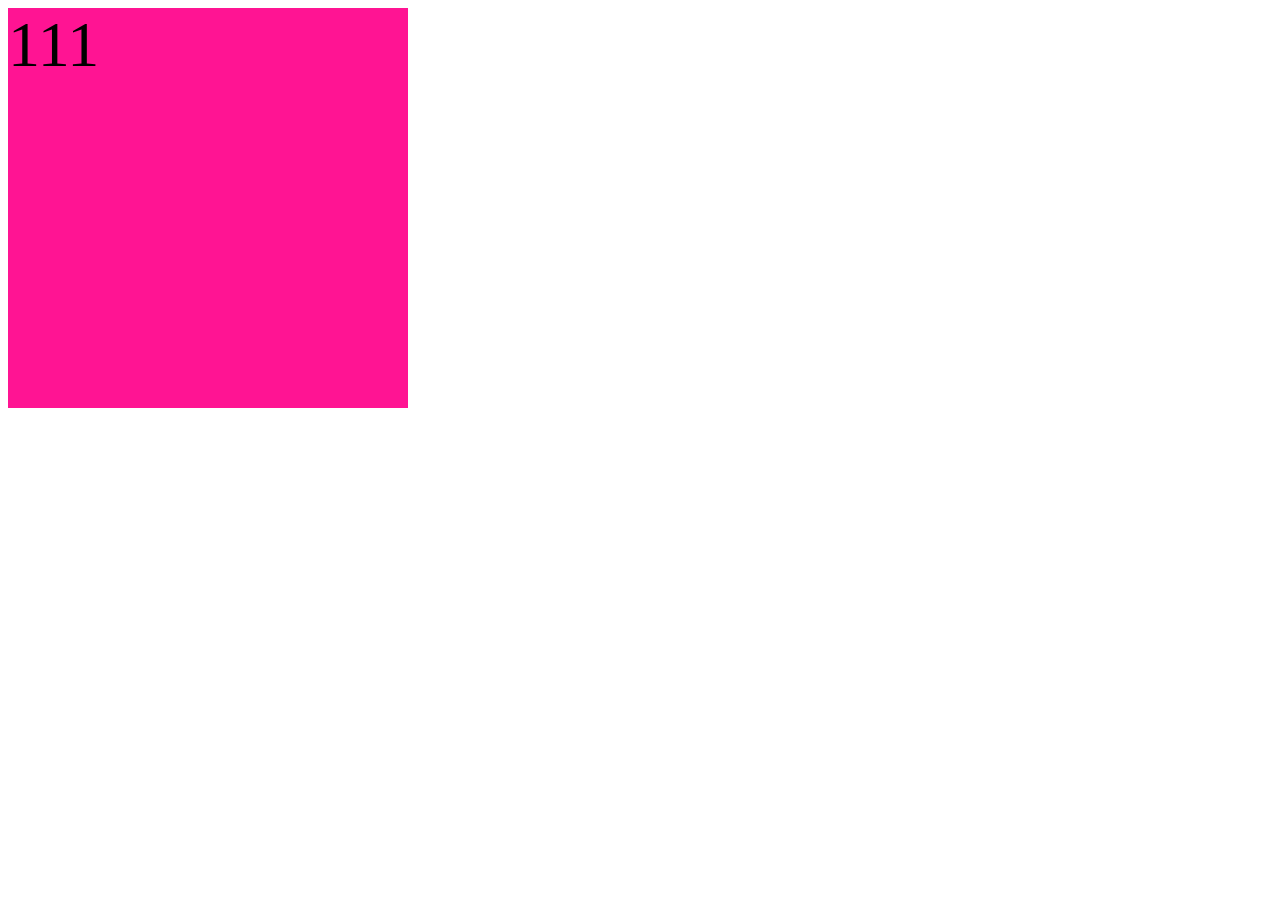
<file: rem.html>
<!DOCTYPE html>
<html lang="en">
<head>
    <meta charset="UTF-8">
    <meta name="viewport" content="width=320, initial-scale=1.0">
    <meta http-equiv="X-UA-Compatible" content="ie=edge">
    <title>Document</title>
    <style>
        #box{
            width: 1rem;
            height: 1rem;
            font-size: 0.16rem;
            background-color: deeppink;
        }
    </style>
</head>
<body>
    <div id = 'box'>111</div>
    <script>
        //rem  指根标签的字体放大倍速  1 rem  就是1倍    100 * 表示时按照100像素来缩放的  window.innerWidth  表示设备的宽度    320  是手机的最小宽度   这样使用rem 就可以让宽高和文字随手机屏幕的大小而自然的改变大小  0.16rem 表示16px 按照手机为320px算
        document.documentElement.style.fontSize = 100 * (window.innerWidth / 320 ) + 'px';
    </script>
</body>
</html>
</file>
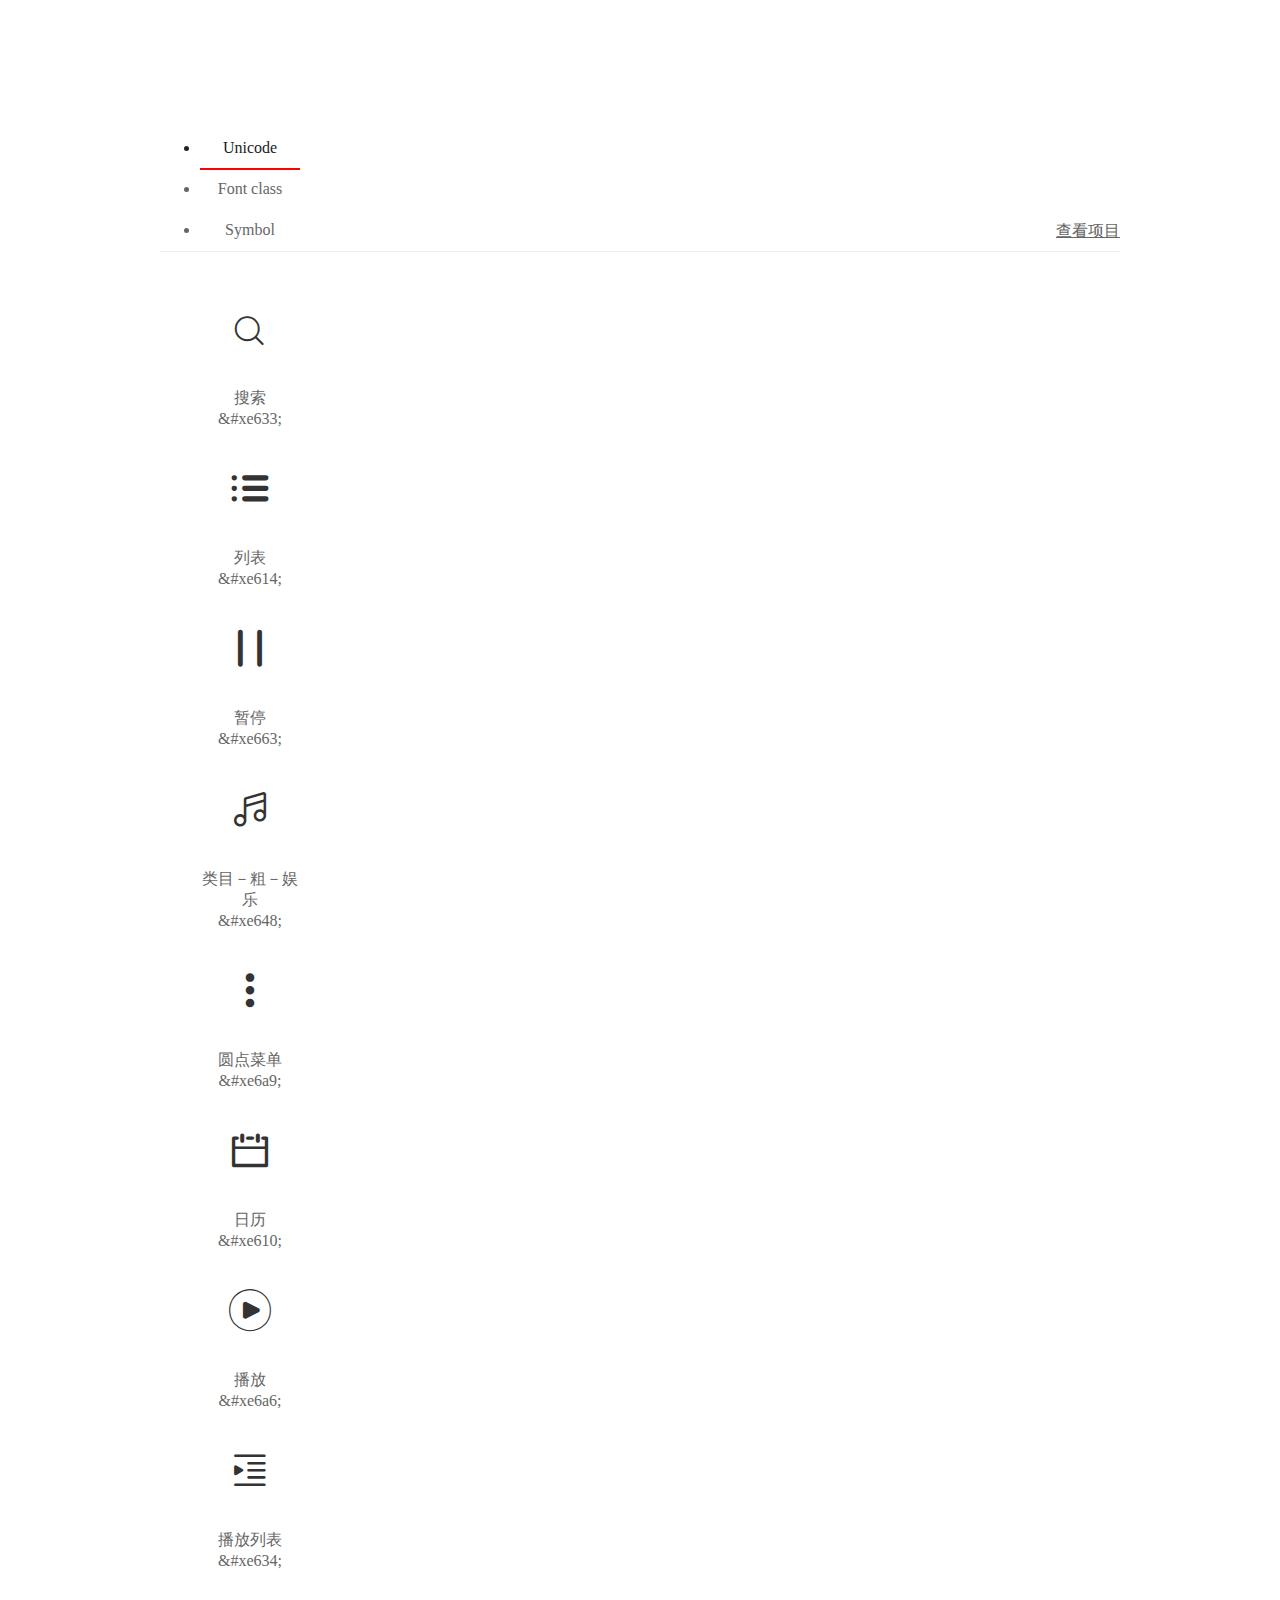
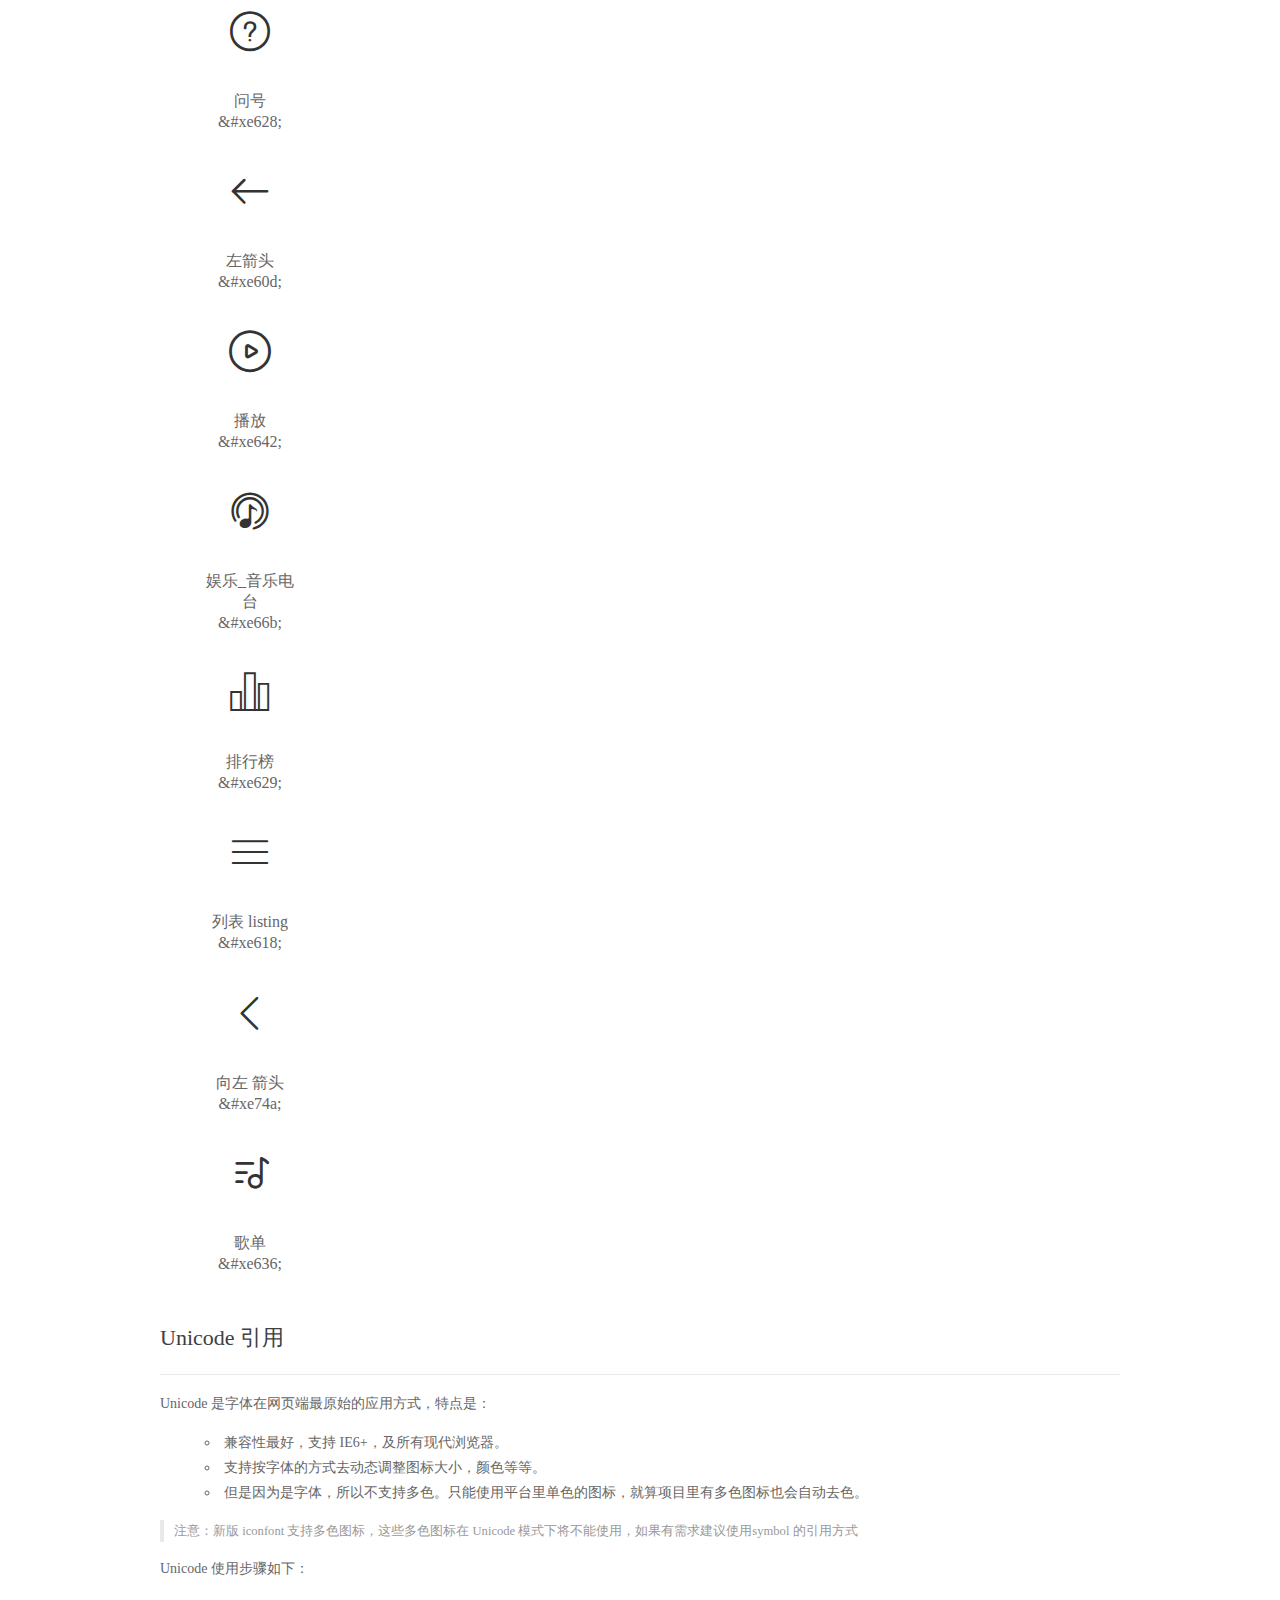
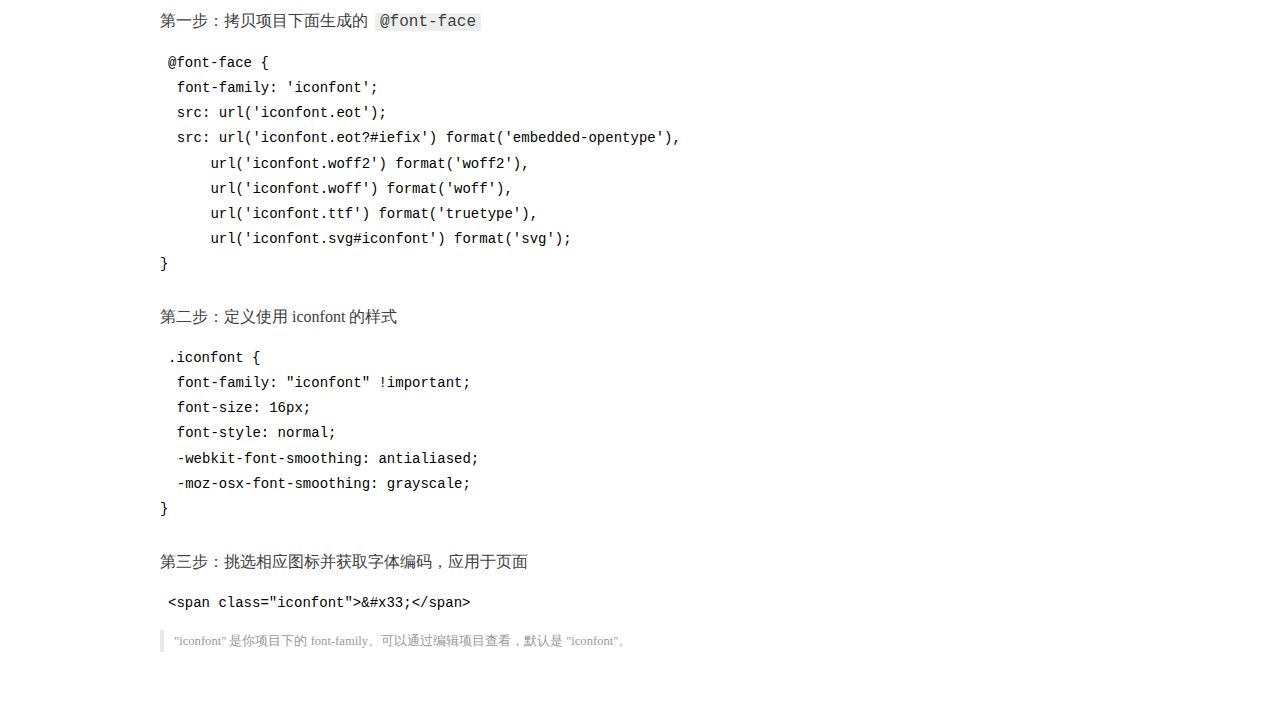
<file: font/demo_index.html>
<!DOCTYPE html>
<html>
<head>
  <meta charset="utf-8"/>
  <title>IconFont Demo</title>
  <link rel="shortcut icon" href="https://gtms04.alicdn.com/tps/i4/TB1_oz6GVXXXXaFXpXXJDFnIXXX-64-64.ico" type="image/x-icon"/>
  <link rel="stylesheet" href="https://g.alicdn.com/thx/cube/1.3.2/cube.min.css">
  <link rel="stylesheet" href="demo.css">
  <link rel="stylesheet" href="iconfont.css">
  <script src="iconfont.js"></script>
  <!-- jQuery -->
  <script src="https://a1.alicdn.com/oss/uploads/2018/12/26/7bfddb60-08e8-11e9-9b04-53e73bb6408b.js"></script>
  <!-- 代码高亮 -->
  <script src="https://a1.alicdn.com/oss/uploads/2018/12/26/a3f714d0-08e6-11e9-8a15-ebf944d7534c.js"></script>
</head>
<body>
  <div class="main">
    <h1 class="logo"><a href="https://www.iconfont.cn/" title="iconfont 首页" target="_blank">&#xe86b;</a></h1>
    <div class="nav-tabs">
      <ul id="tabs" class="dib-box">
        <li class="dib active"><span>Unicode</span></li>
        <li class="dib"><span>Font class</span></li>
        <li class="dib"><span>Symbol</span></li>
      </ul>
      
      <a href="https://www.iconfont.cn/manage/index?manage_type=myprojects&projectId=1489926" target="_blank" class="nav-more">查看项目</a>
      
    </div>
    <div class="tab-container">
      <div class="content unicode" style="display: block;">
          <ul class="icon_lists dib-box">
          
            <li class="dib">
              <span class="icon iconfont">&#xe633;</span>
                <div class="name">搜索</div>
                <div class="code-name">&amp;#xe633;</div>
              </li>
          
            <li class="dib">
              <span class="icon iconfont">&#xe614;</span>
                <div class="name">列表</div>
                <div class="code-name">&amp;#xe614;</div>
              </li>
          
            <li class="dib">
              <span class="icon iconfont">&#xe663;</span>
                <div class="name">暂停</div>
                <div class="code-name">&amp;#xe663;</div>
              </li>
          
            <li class="dib">
              <span class="icon iconfont">&#xe648;</span>
                <div class="name">类目－粗－娱乐</div>
                <div class="code-name">&amp;#xe648;</div>
              </li>
          
            <li class="dib">
              <span class="icon iconfont">&#xe6a9;</span>
                <div class="name">圆点菜单</div>
                <div class="code-name">&amp;#xe6a9;</div>
              </li>
          
            <li class="dib">
              <span class="icon iconfont">&#xe610;</span>
                <div class="name">日历</div>
                <div class="code-name">&amp;#xe610;</div>
              </li>
          
            <li class="dib">
              <span class="icon iconfont">&#xe6a6;</span>
                <div class="name">播放</div>
                <div class="code-name">&amp;#xe6a6;</div>
              </li>
          
            <li class="dib">
              <span class="icon iconfont">&#xe634;</span>
                <div class="name">播放列表</div>
                <div class="code-name">&amp;#xe634;</div>
              </li>
          
            <li class="dib">
              <span class="icon iconfont">&#xe628;</span>
                <div class="name">问号</div>
                <div class="code-name">&amp;#xe628;</div>
              </li>
          
            <li class="dib">
              <span class="icon iconfont">&#xe60d;</span>
                <div class="name">左箭头</div>
                <div class="code-name">&amp;#xe60d;</div>
              </li>
          
            <li class="dib">
              <span class="icon iconfont">&#xe642;</span>
                <div class="name">播放</div>
                <div class="code-name">&amp;#xe642;</div>
              </li>
          
            <li class="dib">
              <span class="icon iconfont">&#xe66b;</span>
                <div class="name">娱乐_音乐电台</div>
                <div class="code-name">&amp;#xe66b;</div>
              </li>
          
            <li class="dib">
              <span class="icon iconfont">&#xe629;</span>
                <div class="name">排行榜</div>
                <div class="code-name">&amp;#xe629;</div>
              </li>
          
            <li class="dib">
              <span class="icon iconfont">&#xe618;</span>
                <div class="name">列表 listing</div>
                <div class="code-name">&amp;#xe618;</div>
              </li>
          
            <li class="dib">
              <span class="icon iconfont">&#xe74a;</span>
                <div class="name">向左 箭头</div>
                <div class="code-name">&amp;#xe74a;</div>
              </li>
          
            <li class="dib">
              <span class="icon iconfont">&#xe636;</span>
                <div class="name">歌单</div>
                <div class="code-name">&amp;#xe636;</div>
              </li>
          
          </ul>
          <div class="article markdown">
          <h2 id="unicode-">Unicode 引用</h2>
          <hr>

          <p>Unicode 是字体在网页端最原始的应用方式，特点是：</p>
          <ul>
            <li>兼容性最好，支持 IE6+，及所有现代浏览器。</li>
            <li>支持按字体的方式去动态调整图标大小，颜色等等。</li>
            <li>但是因为是字体，所以不支持多色。只能使用平台里单色的图标，就算项目里有多色图标也会自动去色。</li>
          </ul>
          <blockquote>
            <p>注意：新版 iconfont 支持多色图标，这些多色图标在 Unicode 模式下将不能使用，如果有需求建议使用symbol 的引用方式</p>
          </blockquote>
          <p>Unicode 使用步骤如下：</p>
          <h3 id="-font-face">第一步：拷贝项目下面生成的 <code>@font-face</code></h3>
<pre><code class="language-css"
>@font-face {
  font-family: 'iconfont';
  src: url('iconfont.eot');
  src: url('iconfont.eot?#iefix') format('embedded-opentype'),
      url('iconfont.woff2') format('woff2'),
      url('iconfont.woff') format('woff'),
      url('iconfont.ttf') format('truetype'),
      url('iconfont.svg#iconfont') format('svg');
}
</code></pre>
          <h3 id="-iconfont-">第二步：定义使用 iconfont 的样式</h3>
<pre><code class="language-css"
>.iconfont {
  font-family: "iconfont" !important;
  font-size: 16px;
  font-style: normal;
  -webkit-font-smoothing: antialiased;
  -moz-osx-font-smoothing: grayscale;
}
</code></pre>
          <h3 id="-">第三步：挑选相应图标并获取字体编码，应用于页面</h3>
<pre>
<code class="language-html"
>&lt;span class="iconfont"&gt;&amp;#x33;&lt;/span&gt;
</code></pre>
          <blockquote>
            <p>"iconfont" 是你项目下的 font-family。可以通过编辑项目查看，默认是 "iconfont"。</p>
          </blockquote>
          </div>
      </div>
      <div class="content font-class">
        <ul class="icon_lists dib-box">
          
          <li class="dib">
            <span class="icon iconfont icon-sousuo"></span>
            <div class="name">
              搜索
            </div>
            <div class="code-name">.icon-sousuo
            </div>
          </li>
          
          <li class="dib">
            <span class="icon iconfont icon-liebiao1"></span>
            <div class="name">
              列表
            </div>
            <div class="code-name">.icon-liebiao1
            </div>
          </li>
          
          <li class="dib">
            <span class="icon iconfont icon-zanting"></span>
            <div class="name">
              暂停
            </div>
            <div class="code-name">.icon-zanting
            </div>
          </li>
          
          <li class="dib">
            <span class="icon iconfont icon-leimucuyule"></span>
            <div class="name">
              类目－粗－娱乐
            </div>
            <div class="code-name">.icon-leimucuyule
            </div>
          </li>
          
          <li class="dib">
            <span class="icon iconfont icon-yuandiancaidan"></span>
            <div class="name">
              圆点菜单
            </div>
            <div class="code-name">.icon-yuandiancaidan
            </div>
          </li>
          
          <li class="dib">
            <span class="icon iconfont icon-tubiaozhizuo-"></span>
            <div class="name">
              日历
            </div>
            <div class="code-name">.icon-tubiaozhizuo-
            </div>
          </li>
          
          <li class="dib">
            <span class="icon iconfont icon-bofang1"></span>
            <div class="name">
              播放
            </div>
            <div class="code-name">.icon-bofang1
            </div>
          </li>
          
          <li class="dib">
            <span class="icon iconfont icon-bofangliebiao"></span>
            <div class="name">
              播放列表
            </div>
            <div class="code-name">.icon-bofangliebiao
            </div>
          </li>
          
          <li class="dib">
            <span class="icon iconfont icon-wenhao"></span>
            <div class="name">
              问号
            </div>
            <div class="code-name">.icon-wenhao
            </div>
          </li>
          
          <li class="dib">
            <span class="icon iconfont icon-fanhuizuojiantou"></span>
            <div class="name">
              左箭头
            </div>
            <div class="code-name">.icon-fanhuizuojiantou
            </div>
          </li>
          
          <li class="dib">
            <span class="icon iconfont icon-bofang"></span>
            <div class="name">
              播放
            </div>
            <div class="code-name">.icon-bofang
            </div>
          </li>
          
          <li class="dib">
            <span class="icon iconfont icon-yule_yinlediantai"></span>
            <div class="name">
              娱乐_音乐电台
            </div>
            <div class="code-name">.icon-yule_yinlediantai
            </div>
          </li>
          
          <li class="dib">
            <span class="icon iconfont icon-paihangbang"></span>
            <div class="name">
              排行榜
            </div>
            <div class="code-name">.icon-paihangbang
            </div>
          </li>
          
          <li class="dib">
            <span class="icon iconfont icon-liebiao"></span>
            <div class="name">
              列表 listing
            </div>
            <div class="code-name">.icon-liebiao
            </div>
          </li>
          
          <li class="dib">
            <span class="icon iconfont icon-changyongtubiao-xianxingdaochu-zhuanqu-"></span>
            <div class="name">
              向左 箭头
            </div>
            <div class="code-name">.icon-changyongtubiao-xianxingdaochu-zhuanqu-
            </div>
          </li>
          
          <li class="dib">
            <span class="icon iconfont icon-gedan"></span>
            <div class="name">
              歌单
            </div>
            <div class="code-name">.icon-gedan
            </div>
          </li>
          
        </ul>
        <div class="article markdown">
        <h2 id="font-class-">font-class 引用</h2>
        <hr>

        <p>font-class 是 Unicode 使用方式的一种变种，主要是解决 Unicode 书写不直观，语意不明确的问题。</p>
        <p>与 Unicode 使用方式相比，具有如下特点：</p>
        <ul>
          <li>兼容性良好，支持 IE8+，及所有现代浏览器。</li>
          <li>相比于 Unicode 语意明确，书写更直观。可以很容易分辨这个 icon 是什么。</li>
          <li>因为使用 class 来定义图标，所以当要替换图标时，只需要修改 class 里面的 Unicode 引用。</li>
          <li>不过因为本质上还是使用的字体，所以多色图标还是不支持的。</li>
        </ul>
        <p>使用步骤如下：</p>
        <h3 id="-fontclass-">第一步：引入项目下面生成的 fontclass 代码：</h3>
<pre><code class="language-html">&lt;link rel="stylesheet" href="./iconfont.css"&gt;
</code></pre>
        <h3 id="-">第二步：挑选相应图标并获取类名，应用于页面：</h3>
<pre><code class="language-html">&lt;span class="iconfont icon-xxx"&gt;&lt;/span&gt;
</code></pre>
        <blockquote>
          <p>"
            iconfont" 是你项目下的 font-family。可以通过编辑项目查看，默认是 "iconfont"。</p>
        </blockquote>
      </div>
      </div>
      <div class="content symbol">
          <ul class="icon_lists dib-box">
          
            <li class="dib">
                <svg class="icon svg-icon" aria-hidden="true">
                  <use xlink:href="#icon-sousuo"></use>
                </svg>
                <div class="name">搜索</div>
                <div class="code-name">#icon-sousuo</div>
            </li>
          
            <li class="dib">
                <svg class="icon svg-icon" aria-hidden="true">
                  <use xlink:href="#icon-liebiao1"></use>
                </svg>
                <div class="name">列表</div>
                <div class="code-name">#icon-liebiao1</div>
            </li>
          
            <li class="dib">
                <svg class="icon svg-icon" aria-hidden="true">
                  <use xlink:href="#icon-zanting"></use>
                </svg>
                <div class="name">暂停</div>
                <div class="code-name">#icon-zanting</div>
            </li>
          
            <li class="dib">
                <svg class="icon svg-icon" aria-hidden="true">
                  <use xlink:href="#icon-leimucuyule"></use>
                </svg>
                <div class="name">类目－粗－娱乐</div>
                <div class="code-name">#icon-leimucuyule</div>
            </li>
          
            <li class="dib">
                <svg class="icon svg-icon" aria-hidden="true">
                  <use xlink:href="#icon-yuandiancaidan"></use>
                </svg>
                <div class="name">圆点菜单</div>
                <div class="code-name">#icon-yuandiancaidan</div>
            </li>
          
            <li class="dib">
                <svg class="icon svg-icon" aria-hidden="true">
                  <use xlink:href="#icon-tubiaozhizuo-"></use>
                </svg>
                <div class="name">日历</div>
                <div class="code-name">#icon-tubiaozhizuo-</div>
            </li>
          
            <li class="dib">
                <svg class="icon svg-icon" aria-hidden="true">
                  <use xlink:href="#icon-bofang1"></use>
                </svg>
                <div class="name">播放</div>
                <div class="code-name">#icon-bofang1</div>
            </li>
          
            <li class="dib">
                <svg class="icon svg-icon" aria-hidden="true">
                  <use xlink:href="#icon-bofangliebiao"></use>
                </svg>
                <div class="name">播放列表</div>
                <div class="code-name">#icon-bofangliebiao</div>
            </li>
          
            <li class="dib">
                <svg class="icon svg-icon" aria-hidden="true">
                  <use xlink:href="#icon-wenhao"></use>
                </svg>
                <div class="name">问号</div>
                <div class="code-name">#icon-wenhao</div>
            </li>
          
            <li class="dib">
                <svg class="icon svg-icon" aria-hidden="true">
                  <use xlink:href="#icon-fanhuizuojiantou"></use>
                </svg>
                <div class="name">左箭头</div>
                <div class="code-name">#icon-fanhuizuojiantou</div>
            </li>
          
            <li class="dib">
                <svg class="icon svg-icon" aria-hidden="true">
                  <use xlink:href="#icon-bofang"></use>
                </svg>
                <div class="name">播放</div>
                <div class="code-name">#icon-bofang</div>
            </li>
          
            <li class="dib">
                <svg class="icon svg-icon" aria-hidden="true">
                  <use xlink:href="#icon-yule_yinlediantai"></use>
                </svg>
                <div class="name">娱乐_音乐电台</div>
                <div class="code-name">#icon-yule_yinlediantai</div>
            </li>
          
            <li class="dib">
                <svg class="icon svg-icon" aria-hidden="true">
                  <use xlink:href="#icon-paihangbang"></use>
                </svg>
                <div class="name">排行榜</div>
                <div class="code-name">#icon-paihangbang</div>
            </li>
          
            <li class="dib">
                <svg class="icon svg-icon" aria-hidden="true">
                  <use xlink:href="#icon-liebiao"></use>
                </svg>
                <div class="name">列表 listing</div>
                <div class="code-name">#icon-liebiao</div>
            </li>
          
            <li class="dib">
                <svg class="icon svg-icon" aria-hidden="true">
                  <use xlink:href="#icon-changyongtubiao-xianxingdaochu-zhuanqu-"></use>
                </svg>
                <div class="name">向左 箭头</div>
                <div class="code-name">#icon-changyongtubiao-xianxingdaochu-zhuanqu-</div>
            </li>
          
            <li class="dib">
                <svg class="icon svg-icon" aria-hidden="true">
                  <use xlink:href="#icon-gedan"></use>
                </svg>
                <div class="name">歌单</div>
                <div class="code-name">#icon-gedan</div>
            </li>
          
          </ul>
          <div class="article markdown">
          <h2 id="symbol-">Symbol 引用</h2>
          <hr>

          <p>这是一种全新的使用方式，应该说这才是未来的主流，也是平台目前推荐的用法。相关介绍可以参考这篇<a href="">文章</a>
            这种用法其实是做了一个 SVG 的集合，与另外两种相比具有如下特点：</p>
          <ul>
            <li>支持多色图标了，不再受单色限制。</li>
            <li>通过一些技巧，支持像字体那样，通过 <code>font-size</code>, <code>color</code> 来调整样式。</li>
            <li>兼容性较差，支持 IE9+，及现代浏览器。</li>
            <li>浏览器渲染 SVG 的性能一般，还不如 png。</li>
          </ul>
          <p>使用步骤如下：</p>
          <h3 id="-symbol-">第一步：引入项目下面生成的 symbol 代码：</h3>
<pre><code class="language-html">&lt;script src="./iconfont.js"&gt;&lt;/script&gt;
</code></pre>
          <h3 id="-css-">第二步：加入通用 CSS 代码（引入一次就行）：</h3>
<pre><code class="language-html">&lt;style&gt;
.icon {
  width: 1em;
  height: 1em;
  vertical-align: -0.15em;
  fill: currentColor;
  overflow: hidden;
}
&lt;/style&gt;
</code></pre>
          <h3 id="-">第三步：挑选相应图标并获取类名，应用于页面：</h3>
<pre><code class="language-html">&lt;svg class="icon" aria-hidden="true"&gt;
  &lt;use xlink:href="#icon-xxx"&gt;&lt;/use&gt;
&lt;/svg&gt;
</code></pre>
          </div>
      </div>

    </div>
  </div>
  <script>
  $(document).ready(function () {
      $('.tab-container .content:first').show()

      $('#tabs li').click(function (e) {
        var tabContent = $('.tab-container .content')
        var index = $(this).index()

        if ($(this).hasClass('active')) {
          return
        } else {
          $('#tabs li').removeClass('active')
          $(this).addClass('active')

          tabContent.hide().eq(index).fadeIn()
        }
      })
    })
  </script>
</body>
</html>
</file>
<file: font/demo.css>
/* Logo 字体 */
@font-face {
  font-family: "iconfont logo";
  src: url('https://at.alicdn.com/t/font_985780_km7mi63cihi.eot?t=1545807318834');
  src: url('https://at.alicdn.com/t/font_985780_km7mi63cihi.eot?t=1545807318834#iefix') format('embedded-opentype'),
    url('https://at.alicdn.com/t/font_985780_km7mi63cihi.woff?t=1545807318834') format('woff'),
    url('https://at.alicdn.com/t/font_985780_km7mi63cihi.ttf?t=1545807318834') format('truetype'),
    url('https://at.alicdn.com/t/font_985780_km7mi63cihi.svg?t=1545807318834#iconfont') format('svg');
}

.logo {
  font-family: "iconfont logo";
  font-size: 160px;
  font-style: normal;
  -webkit-font-smoothing: antialiased;
  -moz-osx-font-smoothing: grayscale;
}

/* tabs */
.nav-tabs {
  position: relative;
}

.nav-tabs .nav-more {
  position: absolute;
  right: 0;
  bottom: 0;
  height: 42px;
  line-height: 42px;
  color: #666;
}

#tabs {
  border-bottom: 1px solid #eee;
}

#tabs li {
  cursor: pointer;
  width: 100px;
  height: 40px;
  line-height: 40px;
  text-align: center;
  font-size: 16px;
  border-bottom: 2px solid transparent;
  position: relative;
  z-index: 1;
  margin-bottom: -1px;
  color: #666;
}


#tabs .active {
  border-bottom-color: #f00;
  color: #222;
}

.tab-container .content {
  display: none;
}

/* 页面布局 */
.main {
  padding: 30px 100px;
  width: 960px;
  margin: 0 auto;
}

.main .logo {
  color: #333;
  text-align: left;
  margin-bottom: 30px;
  line-height: 1;
  height: 110px;
  margin-top: -50px;
  overflow: hidden;
  *zoom: 1;
}

.main .logo a {
  font-size: 160px;
  color: #333;
}

.helps {
  margin-top: 40px;
}

.helps pre {
  padding: 20px;
  margin: 10px 0;
  border: solid 1px #e7e1cd;
  background-color: #fffdef;
  overflow: auto;
}

.icon_lists {
  width: 100% !important;
  overflow: hidden;
  *zoom: 1;
}

.icon_lists li {
  width: 100px;
  margin-bottom: 10px;
  margin-right: 20px;
  text-align: center;
  list-style: none !important;
  cursor: default;
}

.icon_lists li .code-name {
  line-height: 1.2;
}

.icon_lists .icon {
  display: block;
  height: 100px;
  line-height: 100px;
  font-size: 42px;
  margin: 10px auto;
  color: #333;
  -webkit-transition: font-size 0.25s linear, width 0.25s linear;
  -moz-transition: font-size 0.25s linear, width 0.25s linear;
  transition: font-size 0.25s linear, width 0.25s linear;
}

.icon_lists .icon:hover {
  font-size: 100px;
}

.icon_lists .svg-icon {
  /* 通过设置 font-size 来改变图标大小 */
  width: 1em;
  /* 图标和文字相邻时，垂直对齐 */
  vertical-align: -0.15em;
  /* 通过设置 color 来改变 SVG 的颜色/fill */
  fill: currentColor;
  /* path 和 stroke 溢出 viewBox 部分在 IE 下会显示
      normalize.css 中也包含这行 */
  overflow: hidden;
}

.icon_lists li .name,
.icon_lists li .code-name {
  color: #666;
}

/* markdown 样式 */
.markdown {
  color: #666;
  font-size: 14px;
  line-height: 1.8;
}

.highlight {
  line-height: 1.5;
}

.markdown img {
  vertical-align: middle;
  max-width: 100%;
}

.markdown h1 {
  color: #404040;
  font-weight: 500;
  line-height: 40px;
  margin-bottom: 24px;
}

.markdown h2,
.markdown h3,
.markdown h4,
.markdown h5,
.markdown h6 {
  color: #404040;
  margin: 1.6em 0 0.6em 0;
  font-weight: 500;
  clear: both;
}

.markdown h1 {
  font-size: 28px;
}

.markdown h2 {
  font-size: 22px;
}

.markdown h3 {
  font-size: 16px;
}

.markdown h4 {
  font-size: 14px;
}

.markdown h5 {
  font-size: 12px;
}

.markdown h6 {
  font-size: 12px;
}

.markdown hr {
  height: 1px;
  border: 0;
  background: #e9e9e9;
  margin: 16px 0;
  clear: both;
}

.markdown p {
  margin: 1em 0;
}

.markdown>p,
.markdown>blockquote,
.markdown>.highlight,
.markdown>ol,
.markdown>ul {
  width: 80%;
}

.markdown ul>li {
  list-style: circle;
}

.markdown>ul li,
.markdown blockquote ul>li {
  margin-left: 20px;
  padding-left: 4px;
}

.markdown>ul li p,
.markdown>ol li p {
  margin: 0.6em 0;
}

.markdown ol>li {
  list-style: decimal;
}

.markdown>ol li,
.markdown blockquote ol>li {
  margin-left: 20px;
  padding-left: 4px;
}

.markdown code {
  margin: 0 3px;
  padding: 0 5px;
  background: #eee;
  border-radius: 3px;
}

.markdown strong,
.markdown b {
  font-weight: 600;
}

.markdown>table {
  border-collapse: collapse;
  border-spacing: 0px;
  empty-cells: show;
  border: 1px solid #e9e9e9;
  width: 95%;
  margin-bottom: 24px;
}

.markdown>table th {
  white-space: nowrap;
  color: #333;
  font-weight: 600;
}

.markdown>table th,
.markdown>table td {
  border: 1px solid #e9e9e9;
  padding: 8px 16px;
  text-align: left;
}

.markdown>table th {
  background: #F7F7F7;
}

.markdown blockquote {
  font-size: 90%;
  color: #999;
  border-left: 4px solid #e9e9e9;
  padding-left: 0.8em;
  margin: 1em 0;
}

.markdown blockquote p {
  margin: 0;
}

.markdown .anchor {
  opacity: 0;
  transition: opacity 0.3s ease;
  margin-left: 8px;
}

.markdown .waiting {
  color: #ccc;
}

.markdown h1:hover .anchor,
.markdown h2:hover .anchor,
.markdown h3:hover .anchor,
.markdown h4:hover .anchor,
.markdown h5:hover .anchor,
.markdown h6:hover .anchor {
  opacity: 1;
  display: inline-block;
}

.markdown>br,
.markdown>p>br {
  clear: both;
}


.hljs {
  display: block;
  background: white;
  padding: 0.5em;
  color: #333333;
  overflow-x: auto;
}

.hljs-comment,
.hljs-meta {
  color: #969896;
}

.hljs-string,
.hljs-variable,
.hljs-template-variable,
.hljs-strong,
.hljs-emphasis,
.hljs-quote {
  color: #df5000;
}

.hljs-keyword,
.hljs-selector-tag,
.hljs-type {
  color: #a71d5d;
}

.hljs-literal,
.hljs-symbol,
.hljs-bullet,
.hljs-attribute {
  color: #0086b3;
}

.hljs-section,
.hljs-name {
  color: #63a35c;
}

.hljs-tag {
  color: #333333;
}

.hljs-title,
.hljs-attr,
.hljs-selector-id,
.hljs-selector-class,
.hljs-selector-attr,
.hljs-selector-pseudo {
  color: #795da3;
}

.hljs-addition {
  color: #55a532;
  background-color: #eaffea;
}

.hljs-deletion {
  color: #bd2c00;
  background-color: #ffecec;
}

.hljs-link {
  text-decoration: underline;
}

/* 代码高亮 */
/* PrismJS 1.15.0
https://prismjs.com/download.html#themes=prism&languages=markup+css+clike+javascript */
/**
 * prism.js default theme for JavaScript, CSS and HTML
 * Based on dabblet (http://dabblet.com)
 * @author Lea Verou
 */
code[class*="language-"],
pre[class*="language-"] {
  color: black;
  background: none;
  text-shadow: 0 1px white;
  font-family: Consolas, Monaco, 'Andale Mono', 'Ubuntu Mono', monospace;
  text-align: left;
  white-space: pre;
  word-spacing: normal;
  word-break: normal;
  word-wrap: normal;
  line-height: 1.5;

  -moz-tab-size: 4;
  -o-tab-size: 4;
  tab-size: 4;

  -webkit-hyphens: none;
  -moz-hyphens: none;
  -ms-hyphens: none;
  hyphens: none;
}

pre[class*="language-"]::-moz-selection,
pre[class*="language-"] ::-moz-selection,
code[class*="language-"]::-moz-selection,
code[class*="language-"] ::-moz-selection {
  text-shadow: none;
  background: #b3d4fc;
}

pre[class*="language-"]::selection,
pre[class*="language-"] ::selection,
code[class*="language-"]::selection,
code[class*="language-"] ::selection {
  text-shadow: none;
  background: #b3d4fc;
}

@media print {

  code[class*="language-"],
  pre[class*="language-"] {
    text-shadow: none;
  }
}

/* Code blocks */
pre[class*="language-"] {
  padding: 1em;
  margin: .5em 0;
  overflow: auto;
}

:not(pre)>code[class*="language-"],
pre[class*="language-"] {
  background: #f5f2f0;
}

/* Inline code */
:not(pre)>code[class*="language-"] {
  padding: .1em;
  border-radius: .3em;
  white-space: normal;
}

.token.comment,
.token.prolog,
.token.doctype,
.token.cdata {
  color: slategray;
}

.token.punctuation {
  color: #999;
}

.namespace {
  opacity: .7;
}

.token.property,
.token.tag,
.token.boolean,
.token.number,
.token.constant,
.token.symbol,
.token.deleted {
  color: #905;
}

.token.selector,
.token.attr-name,
.token.string,
.token.char,
.token.builtin,
.token.inserted {
  color: #690;
}

.token.operator,
.token.entity,
.token.url,
.language-css .token.string,
.style .token.string {
  color: #9a6e3a;
  background: hsla(0, 0%, 100%, .5);
}

.token.atrule,
.token.attr-value,
.token.keyword {
  color: #07a;
}

.token.function,
.token.class-name {
  color: #DD4A68;
}

.token.regex,
.token.important,
.token.variable {
  color: #e90;
}

.token.important,
.token.bold {
  font-weight: bold;
}

.token.italic {
  font-style: italic;
}

.token.entity {
  cursor: help;
}
</file>
<file: font/iconfont.css>
@font-face {font-family: "iconfont";
  src: url('iconfont.eot?t=1573524304160'); /* IE9 */
  src: url('iconfont.eot?t=1573524304160#iefix') format('embedded-opentype'), /* IE6-IE8 */
  url('[data-uri]') format('woff2'),
  url('iconfont.woff?t=1573524304160') format('woff'),
  url('iconfont.ttf?t=1573524304160') format('truetype'), /* chrome, firefox, opera, Safari, Android, iOS 4.2+ */
  url('iconfont.svg?t=1573524304160#iconfont') format('svg'); /* iOS 4.1- */
}

.iconfont {
  font-family: "iconfont" !important;
  font-size: 16px;
  font-style: normal;
  -webkit-font-smoothing: antialiased;
  -moz-osx-font-smoothing: grayscale;
}

.icon-sousuo:before {
  content: "\e633";
}

.icon-liebiao1:before {
  content: "\e614";
}

.icon-zanting:before {
  content: "\e663";
}

.icon-leimucuyule:before {
  content: "\e648";
}

.icon-yuandiancaidan:before {
  content: "\e6a9";
}

.icon-tubiaozhizuo-:before {
  content: "\e610";
}

.icon-bofang1:before {
  content: "\e6a6";
}

.icon-bofangliebiao:before {
  content: "\e634";
}

.icon-wenhao:before {
  content: "\e628";
}

.icon-fanhuizuojiantou:before {
  content: "\e60d";
}

.icon-bofang:before {
  content: "\e642";
}

.icon-yule_yinlediantai:before {
  content: "\e66b";
}

.icon-paihangbang:before {
  content: "\e629";
}

.icon-liebiao:before {
  content: "\e618";
}

.icon-changyongtubiao-xianxingdaochu-zhuanqu-:before {
  content: "\e74a";
}

.icon-gedan:before {
  content: "\e636";
}
</file>
